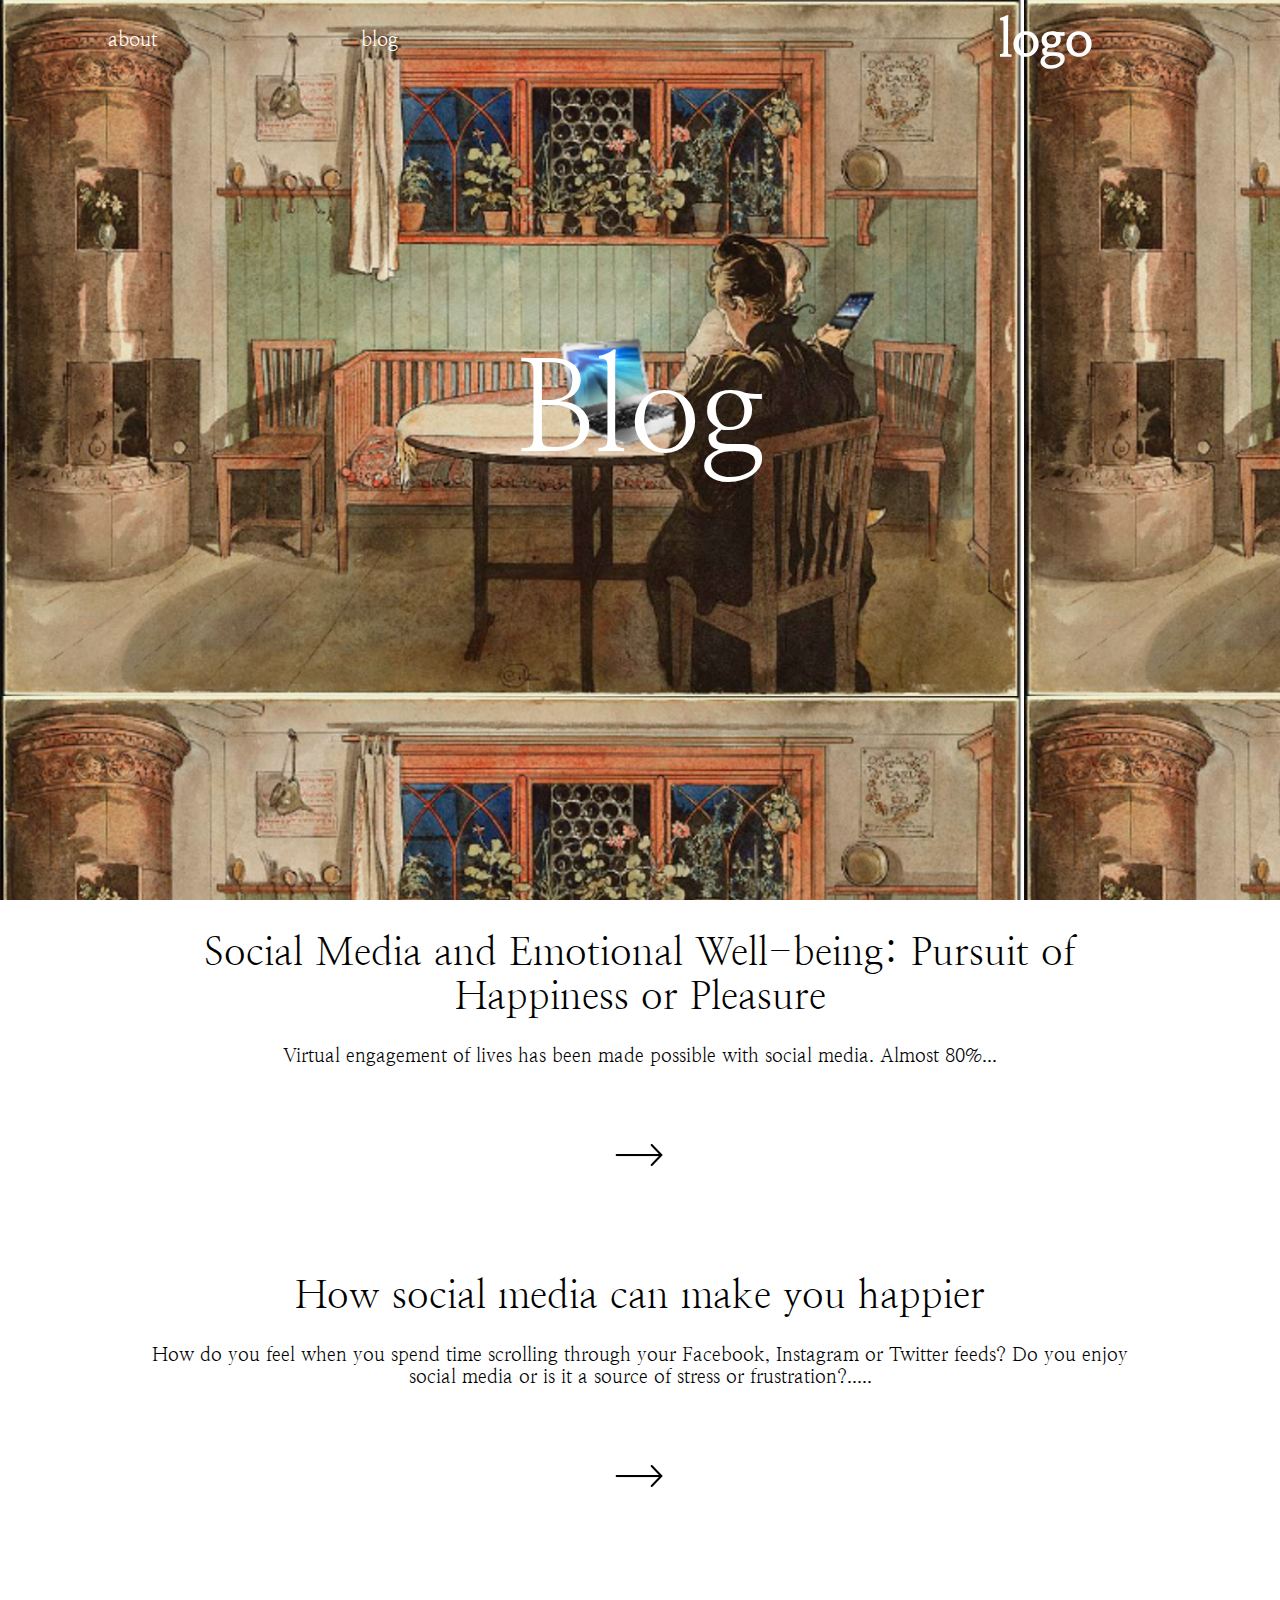
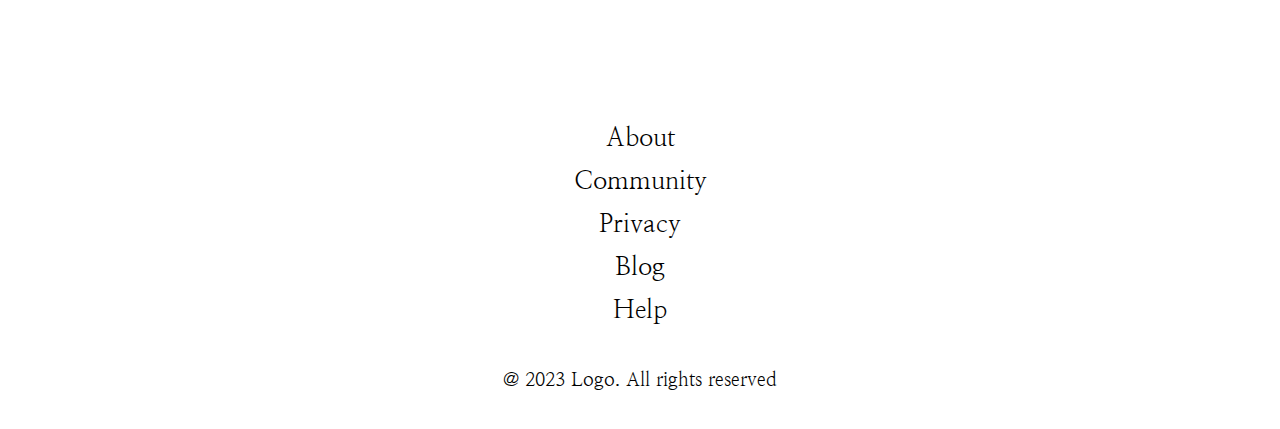
<file: blog.html>
<!DOCTYPE html>
<html lang="en">
  <head>
    <title>Home</title>
    <link rel="stylesheet" type="text/css" href="styles.css">
    <meta name="viewport" content="width=device-width, initial-scale=1">
  </head>
  <body>
    <div class="jumbotron3">
        <header>
            <div class="header-container3">
              <nav>
                <div class="box1">
                <a class="menu" href="about.html">about</a>
                </div>
                <div class="box1">
                <a class="menu" href="blog.html">blog</a>
                </div>
              </nav>
              <div class="header-logo">
                <a class="logo" href="index.html">logo</a>
              </div>
            </div>
        </header>
        <main>
            <div class="text1">
                <p> Blog</p>
            </div>
            <div class="text2_1">
                <p>Social Media and Emotional Well-being: Pursuit of Happiness or Pleasure </p>
            </div>
            <div class="text3_1">
                <p>Virtual engagement of lives has been made possible with social media. Almost 80%...</p>
            </div>
            <div class="arrow_icon">
                <a href="https://perspectivesblog.sagepub.com/blog/research/social-media-and-emotional-well-being-pursuit-of-happiness-or-pleasure">
                    <img src="icons8-arrow.gif">
                   </a>
            </div>
            <div class="text2_1_1">
                <p> How social media can make you happier</p>
            </div>
            <div class="text3_1">
                <p>How do you feel when you spend time scrolling through your Facebook, Instagram or Twitter feeds? Do you enjoy social media or is it a source of stress or frustration?.....</p>
            </div>
            <div class="arrow_icon">
                <a href="https://www.happier.com/blog/how-social-media-can-make-you-happier/">
                    <img src="icons8-arrow.gif">
                </a>
            </div>
        </main>
        <footer>
            <div class="footer2">
                <p href="about.html">About</p>
            </div>
            <div class="footer">
                <p href="community.html">Community</p>
            </div>
            <div class="footer">
                <p>Privacy</p>
            </div>    
            <div class="footer">
                <p href="blog.html">Blog</p>
            </div>
            <div class="footer">
                <p href="help.html">Help</p>
            </div>
            <div class="footer1">
                <p> @ 2023 Logo. All rights reserved</p>
            </div>
        </footer>
    </body> 
    </html>
</file>
<file: styles.css>
* {
    padding: 0;
    margin: 0;
    box-sizing: border-box;
    
}

@font-face {
    font-family: Nanum;
    src: url(NanumMyeongjo-Bold.ttf);
    src: url(NanumMyeongjo-ExtraBold.ttf);
    src: url(NanumMyeongjo-Regular.ttf);
}

.jumbotron1 {
    background-image: url(peoplestanding.jpg);
    width: 100vw;
    position: absolute;
}

.jumbotron2 {
    background-image: url(two_people1.jpg);
    width: 100vw;
    position: absolute;
}

.jumbotron3 {
    background-image: url(man_computer.png);
    width: 100vw;
    position: absolute;
}

.logo {
    color: white;
    font-style: normal ;
    padding-right: 10%;
    padding-left: 50%;
    text-decoration: none;
    display: flex;
    align-items: center;
    font-family: Nanum;
    margin: auto;
    vertical-align: middle;
    font-weight: bold;
    float: right;
}

.header-container1 {
    display: flex;
    position: relative;
    width: 100%;
    background-color: black;
    opacity: 0.4;
}

.header-container2 {
    display: flex;
    position: relative;
    width: 100%;
    border-bottom: 1px solid white;
}

.header-container3 {
    display: flex;
    position: relative;
    width: 100%;
}

nav {
    display: flex;
    justify-content: space-around;
    width: 40%;
    height: 100%;
    align-items: center;
    padding: 10px;
    margin: auto;
}

.header-logo {
    display: flex;
    position: relative;
    justify-content: flex-end;
    align-items: flex-end;
    text-align: right;
    float: right;
    width: max-content;
    height: 100%;
    width: 60%;
    padding-left: 50%;
    padding: 10px;
    margin: 0 auto;
}

.menu{
    color: white;
    text-decoration: none;
    font-family: Nanum;
    margin: 0 auto;
}

.box1 {
    height: 100%;
    width: 50%;
    display: flex;
    box-sizing: content-box;
    margin: 0 auto;
    padding: 10px;
    vertical-align: middle;
    align-items: center;
}

.text1 {
    align-items: center;
    font-size: 10vw;
    margin: 0 auto;   
    height: 100%;
    position: relative;
    width: 100%;
    display: flex;
    justify-content: center;
    font-family: Nanum;
    font-weight: normal;
    color: white;
    text-align: center;
}

.text1 ::selection, .menu ::selection, .logo ::selection {
    color: #266A2E; 
}

.text2 {
    display: flex;
    font-size: 8vw;
    margin: auto;
    position: relative;
    justify-content: center;
    font-family: Nanum;
}

.text2_1 {
    display: flex;
    font-size: 3vw;
    margin: auto;
    position: relative;
    justify-content: center;
    font-family: Nanum;
    padding-left: 10%;
    padding-right: 10%;
    text-align: center;
}

.text2_1_1 {
    display: flex;
    font-size: 3vw;
    margin: auto;
    position: relative;
    justify-content: center;
    font-family: Nanum;
    padding-left: 10%;
    padding-right: 10%;
    text-align: center;
}

.text2 ::selection, .text2_1 ::selection {
    color:  #CC6600;
}

.text3 {
    display: flex;
    font-size: 3.5vw;
    margin: auto;
    position: relative;
    justify-content: center;
    text-align: center;
    font-family: Nanum;
    padding: 5%;
}

.text3_1 {
    display: flex;
    font-size: 1.5vw;
    margin: auto;
    position: relative;
    justify-content: center;
    text-align: center;
    font-family: Nanum;
    padding-top: 2%;
    padding-left: 10%;
    padding-right: 10%;
}

.text3 ::selection {
    color: #F88379;
}

.arrow_icon {
    justify-content: center;   
    display: flex;
    padding-top: 5%;
    position: relative;
    margin: auto;
    padding-bottom: 7%;
}

.feature_container1 {
    width: 100%;
    border-top: 1px solid black;
    padding-top: 7%;
    background-color: black;
}
.feature1 {
    display: flex;
    font-size: 4vw;
    margin: auto;
    position: relative;
    justify-content: center;
    font-family: Nanum;
    color: white;
}

.des1 {
    display: flex;
    font-size: 2vw;
    margin: auto;
    position: relative;
    justify-content: center;
    font-family: Nanum; 
    padding-top: 5%;
    padding-bottom: 10%;
    color: white;
}

.feature1 ::selection, .des1 ::selection {
    color: #266A2E;
}

.feature_container2 {
    width: 100%;
    border-top: 1px solid black;
    padding-top: 7%;
    background-color: none;
    border-bottom: 1px solid orangered;
}
.feature2 {
    display: flex;
    font-size: 4vw;
    margin: auto;
    position: relative;
    justify-content: center;
    font-family: Nanum;
}

.des2 {
    display: flex;
    font-size: 2vw;
    margin: auto;
    position: relative;
    justify-content: center;
    font-family: Nanum; 
    padding-top: 5%;
    padding-bottom: 10%;
}

.feature2 ::selection, .des2 ::selection {
    color: #CC6600;
}

.footer {
    display: grid;
    grid: row;
    font-size: 2vw;
    margin: auto;
    position: relative;
    font-family: Nanum;
    justify-content: space-evenly;
    padding: 0.5%;
    
}

.footer1 {
    display: grid;
    grid: column;
    font-size: 1.5vw;
    margin: auto;
    position: relative;
    font-family: Nanum;
    justify-content: space-evenly;
    padding: 3%;
}

.footer2 {
    display: grid;
    grid: column;
    font-size: 2vw;
    margin: 0 auto;
    position: relative;
    font-family: Nanum;
    justify-content: space-evenly;
    padding-top: 10%;
    padding-bottom: 0.5%;
}

.footer ::selection, .footer2 ::selection {
    color: #CC6600;
}

.footer1 ::selection {
    color: #266A2E;
}

@media screen and (min-width: 350px) {
    .text2, .text2_1 {
        padding-top: 70% ;
    }
}

@media screen and (min-width: 768px) {
    .text2, .text2_1 {
        padding-top: 40% ;
    }
}

@media screen and (min-width: 1024px) {
    .text2, .text2_1 {
        padding-top: 35%;
    }
}

@media screen and (min-width: 350px) {
    .text1 {
        padding-top: 40%;
    }
}

@media screen and (min-width: 768px) {
    .text1 {
        padding-top: 25%;
    }
}

@media screen and (min-width: 1024px) {
    .text1 {
        padding-top: 20% ;
    }
}

@media screen and (min-width: 350px) {
    .jumbotron1, .jumbotron2, .jumbotron3 {
        height: 50%;
    }
}

@media screen and (min-width: 768px) {
    .jumbotron1, .jumbotron2, .jumbotron3 {
        height: 50%;
    }
}

@media screen and (min-width: 1024px) {
    .jumbotron1, .jumbotron2, .jumbotron3 {
        height: 100%;
    }
}

@media screen and (min-width: 350px) {
    .menu {
        font-size: 9px;
    }
}

@media screen and (min-width: 768px) {
    .menu {
        font-size: 15px;
    }    
}

@media screen and (min-width: 1024px) {
    .menu {
        font-size: 20px;
    }    
}

@media screen and (min-width: 350px ) {
    .logo {
        font-size: 20px;
    }
}

@media screen and (min-width: 768px) {
    .logo {
        font-size: 35px;
    }
} 

@media screen and (min-width: 1024px) {
    .logo {
        font-size: 50px;
    }
} 

@media screen and (min-width: 350px) {
    .header-container {
        height: 50px;
    }
}

@media screen and (min-width: 768px) {
    .header-container {
        height: 65px;
    }
}

@media screen and (min-width: 1024px ) {
    .header-container {
        height: 80px;
    }
}
</file>
